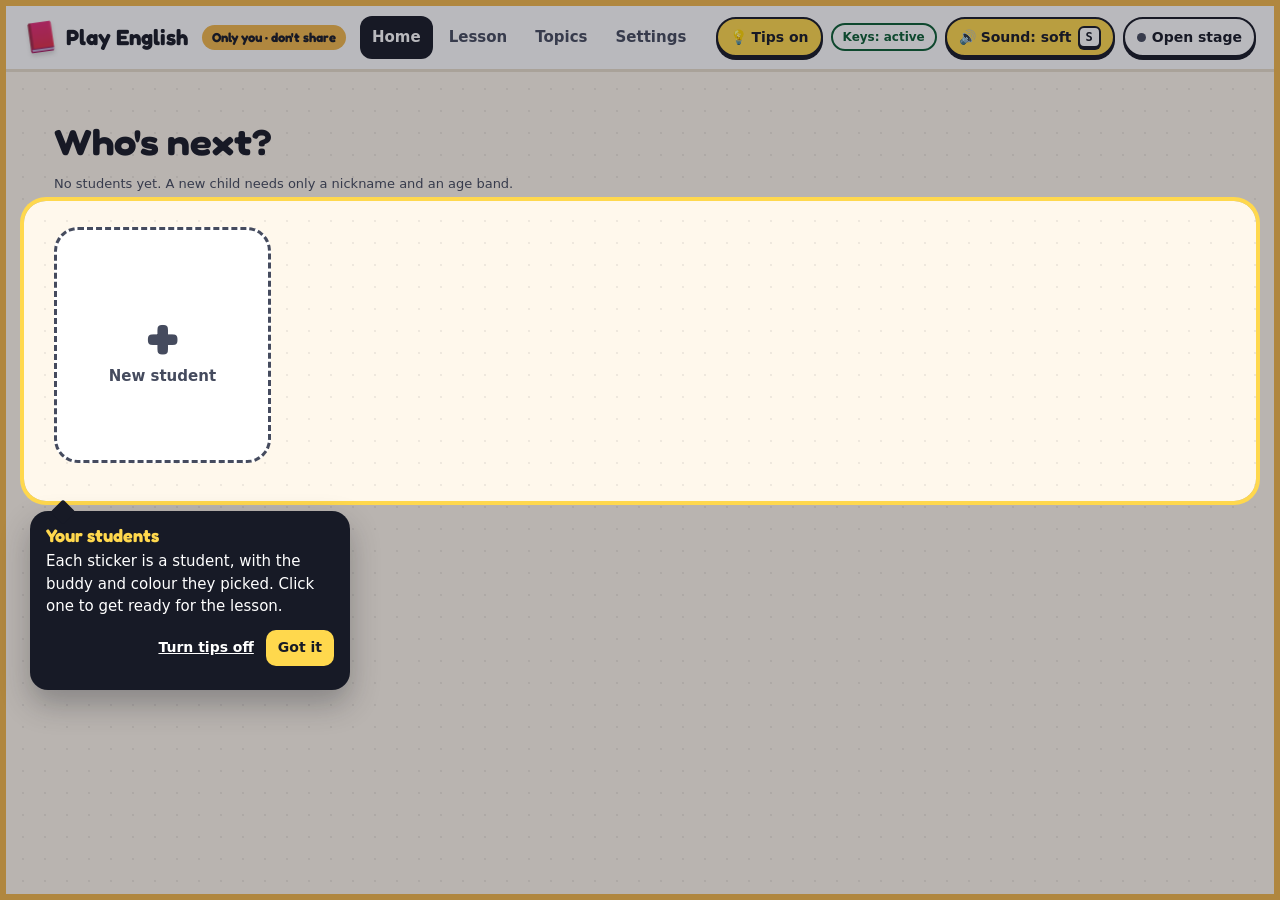
<file: index.html>
<!doctype html>
<html lang="en">
<head>
  <meta charset="utf-8">
  <meta name="viewport" content="width=device-width, initial-scale=1">
  <title>Play English</title>
  <script type="module" crossorigin src="./assets/control-B4F35W5D.js"></script>
  <link rel="modulepreload" crossorigin href="./assets/StageView-qKyrJwWY.js">
  <link rel="stylesheet" crossorigin href="./assets/StageView-5-ge5vxy.css">
  <link rel="stylesheet" crossorigin href="./assets/control-BBnKcQFF.css">
</head>
<body>
</body>
</html>
</file>
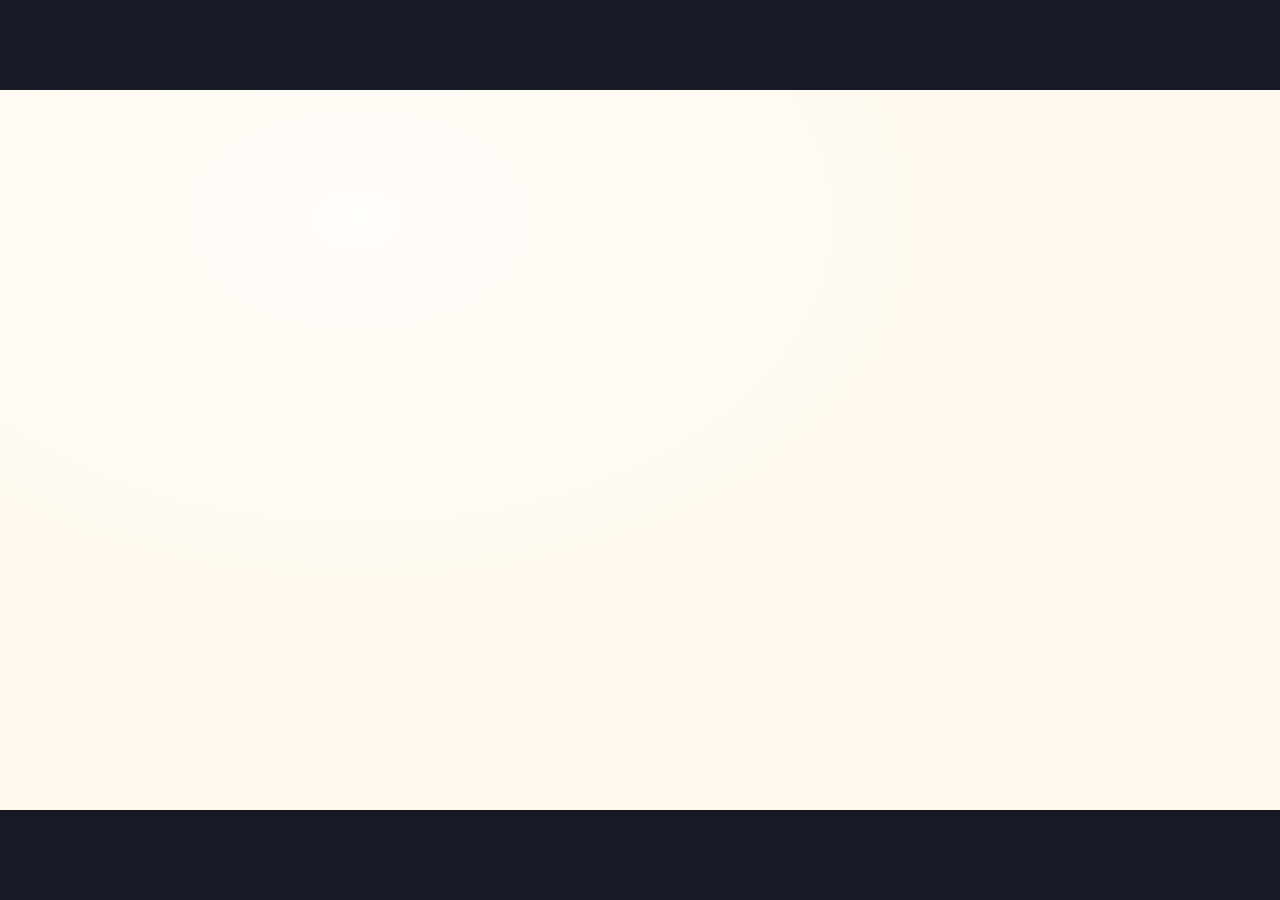
<file: stage.html>
<!doctype html>
<html lang="en">
<head>
  <meta charset="utf-8">
  <meta name="viewport" content="width=device-width, initial-scale=1">
  <title>Stage</title>
  <script type="module" crossorigin src="./assets/stage-DJZFOMvK.js"></script>
  <link rel="modulepreload" crossorigin href="./assets/StageView-qKyrJwWY.js">
  <link rel="stylesheet" crossorigin href="./assets/StageView-5-ge5vxy.css">
  <link rel="stylesheet" crossorigin href="./assets/stage-BBVKsIKU.css">
</head>
<body>
</body>
</html>
</file>
<file: assets/StageView-5-ge5vxy.css>
@font-face{font-family:Fredoka;src:url(../fonts/Fredoka.ttf)format("truetype");font-weight:300 700;font-stretch:75% 125%;font-display:block}:root{--ink:#171a26;--muted:#454b5e;--cream:#fff8ec;--white:#fff;--halo:#ffd84d;--known:#0b5e33;--animals-tint:#e2f6e7;--animals-pop:#2fbf71;--animals-deep:#0b5e33;--food-tint:#ffebdd;--food-pop:#ff7a3d;--food-deep:#93300a;--clothes-tint:#f2e7ff;--clothes-pop:#a35bff;--clothes-deep:#6324b0;--school-tint:#e3efff;--school-pop:#3d8bff;--school-deep:#1a4a9e;--sports-tint:#dcf6f2;--sports-pop:#13b5a4;--sports-deep:#0a6158;--jobs-tint:#fff3d3;--jobs-pop:#ffb020;--jobs-deep:#7a4e00;--toys-tint:#ffe5f2;--toys-pop:#ff5fb0;--toys-deep:#a3196a;--body-tint:#ffe6e4;--body-pop:#ff5a5f;--body-deep:#a01c24;--home-tint:#e8ebfa;--home-pop:#6c7bff;--home-deep:#3a3f9e;--red-pop:#ff5a5f;--red-deep:#a01c24;--orange-pop:#ff8a3d;--orange-deep:#8c3a08;--yellow-pop:#ffc83d;--yellow-deep:#6e4a00;--green-pop:#34c77b;--green-deep:#0b5e33;--blue-pop:#3d8bff;--blue-deep:#1a4a9e;--purple-pop:#a35bff;--purple-deep:#6324b0;--pink-pop:#ff5fb0;--pink-deep:#a3196a;--midnight-pop:#3b4a7a;--midnight-deep:#1e2a4a;--control-bg:#fff8ec;--control-panel:#fff;--control-line:#e8dfcc;--control-ink:#171a26;--control-muted:#454b5e;--control-teacher:#6e4a00;--control-amber:#f2b84b;--control-got:#0b5e33;--control-got-fill:#34c77b;--control-help:#8c3a08;--control-help-fill:#ffb27f;--control-go:#1a4a9e;--control-go-fill:#d7e7ff}.stage.svelte-mzi7ol{aspect-ratio:16/9;background:var(--tint,var(--cream));width:100%;color:var(--ink);letter-spacing:.03em;--opt:6.7cqh;--key:15.6cqh;--tile-w:46cqh;background-image:radial-gradient(at 28% 18%,#ffffffb3,#0000 62%);font-family:Verdana,sans-serif;position:relative;overflow:hidden;container-type:size}.stage.svelte-mzi7ol:not([data-band="7-9"]){--opt:5.6cqh;--key:13.3cqh}.stage[data-world=animals].svelte-mzi7ol{--tint:var(--animals-tint);--pop:var(--animals-pop);--deep:var(--animals-deep)}.stage[data-world=food].svelte-mzi7ol{--tint:var(--food-tint);--pop:var(--food-pop);--deep:var(--food-deep)}.stage[data-world=clothes].svelte-mzi7ol{--tint:var(--clothes-tint);--pop:var(--clothes-pop);--deep:var(--clothes-deep)}.stage[data-world=school].svelte-mzi7ol{--tint:var(--school-tint);--pop:var(--school-pop);--deep:var(--school-deep)}.stage[data-world=sports].svelte-mzi7ol{--tint:var(--sports-tint);--pop:var(--sports-pop);--deep:var(--sports-deep)}.stage[data-world=jobs].svelte-mzi7ol{--tint:var(--jobs-tint);--pop:var(--jobs-pop);--deep:var(--jobs-deep)}.stage[data-world=toys].svelte-mzi7ol{--tint:var(--toys-tint);--pop:var(--toys-pop);--deep:var(--toys-deep)}.stage[data-world=body].svelte-mzi7ol{--tint:var(--body-tint);--pop:var(--body-pop);--deep:var(--body-deep)}.stage[data-world=home].svelte-mzi7ol{--tint:var(--home-tint);--pop:var(--home-pop);--deep:var(--home-deep)}.stage[data-view=welcome].svelte-mzi7ol,.stage[data-view=pick].svelte-mzi7ol{background:var(--cream)}.pill.svelte-mzi7ol{font-variation-settings:"wdth" 108;background:var(--deep);color:var(--white);box-shadow:0 0 0 .6cqh var(--white), 0 1cqh 0 .6cqh #171a262e;border-radius:99px;padding:1.1cqh 2.4cqh 1.3cqh;font:600 4.6cqh/1 Fredoka,sans-serif;position:absolute;top:15cqh;left:6cqw}.welcome.svelte-mzi7ol{align-content:center;justify-items:center;display:grid;position:absolute;inset:14cqh 4cqw 6cqh}.hello.svelte-mzi7ol{font-variation-settings:"wdth" 108;margin:0;font:600 8cqh/1 Fredoka,sans-serif}.name.svelte-mzi7ol{white-space:nowrap;font:700 32cqh/1.15 Fredoka,sans-serif;font-size:min(32cqh, 140cqw / var(--len));font-variation-settings:"wdth" 112;letter-spacing:0;margin:0}.letter.svelte-mzi7ol{color:var(--white);-webkit-text-stroke:.09em var(--deep);paint-order:stroke fill;transform:rotate(var(--r));filter:drop-shadow(0 0 .6cqh var(--white)) drop-shadow(0 0 .3cqh var(--white)) drop-shadow(0 1cqh .9cqh #171a2638);display:inline-block}.sticker.buddy.svelte-mzi7ol{height:18cqh}.grid.svelte-mzi7ol{grid-template-columns:repeat(var(--cols), var(--tile-w));justify-content:center;gap:6cqh 4cqh;display:grid;position:absolute;top:28cqh;left:0;right:0}.grid.four.svelte-mzi7ol{--tile-w:38cqh}.tile.svelte-mzi7ol{background:var(--white);border:.6cqh solid var(--deep);height:27cqh;box-shadow:0 1.3cqh 0 var(--deep), 0 3.2cqh 2.6cqh #171a2624;transform:rotate(var(--r));border-radius:3.4cqh;align-content:center;place-items:center;gap:1cqh;display:grid;position:relative}.tile.svelte-mzi7ol .sticker:where(.svelte-mzi7ol){translate:0 -.8cqh}.tile.is-current.svelte-mzi7ol{outline:.85cqh solid var(--ink);outline-offset:.6cqh;box-shadow:0 1.3cqh 0 var(--deep), 0 0 0 2.6cqh var(--halo), 0 5cqh 4cqh #171a2633;transform:translateY(-1.4cqh) rotate(var(--r));z-index:1}.badge.svelte-mzi7ol{background:var(--deep);width:9cqh;height:9cqh;color:var(--white);box-shadow:0 0 0 .6cqh var(--white), 0 .8cqh 1cqh #171a2640;letter-spacing:0;border-radius:50%;place-items:center;font:700 5.6cqh/1 Fredoka,sans-serif;display:grid;position:absolute;top:-2.4cqh;left:-2.4cqh;transform:rotate(-6deg)}.sticker.svelte-mzi7ol{filter:drop-shadow(.45cqh 0 #fff)drop-shadow(-.45cqh 0 #fff)drop-shadow(0 .45cqh #fff)drop-shadow(0 -.45cqh #fff)drop-shadow(0 1.6cqh 1.2cqh #171a2642);width:auto;height:15cqh;display:block}.swatch.svelte-mzi7ol{background:var(--c);width:15cqh;height:15cqh;box-shadow:0 0 0 .9cqh var(--white), 0 1cqh .9cqh .9cqh #171a2638;border-radius:50%;display:block}.opt.svelte-mzi7ol{font-weight:700;font-size:var(--opt);line-height:1.1}.focus.svelte-mzi7ol{display:grid;position:absolute;top:22cqh;left:50%;translate:-50%}.focus.svelte-mzi7ol>:where(.svelte-mzi7ol){grid-area:1/1}.fan.svelte-mzi7ol{background:var(--pop);border-radius:4cqh;rotate:-6deg}.fan.svelte-mzi7ol+.fan:where(.svelte-mzi7ol){background:var(--halo);rotate:4deg}.card.svelte-mzi7ol{background:var(--white);border:.6cqh solid var(--deep);min-width:70cqh;box-shadow:0 1.3cqh 0 var(--deep), 0 4cqh 4cqh #171a2629;border-radius:4cqh;justify-items:center;gap:2cqh;padding:4cqh 8cqh 5cqh;display:grid;position:relative}.card.svelte-mzi7ol .sticker:where(.svelte-mzi7ol){height:38cqh}.card.svelte-mzi7ol .badge:where(.svelte-mzi7ol){top:-3cqh;left:-3cqh}.key.svelte-mzi7ol{font-weight:700;font-size:var(--key);line-height:1}.map.svelte-mzi7ol{justify-items:center;gap:3.4cqh;display:grid;position:absolute;top:27cqh;left:0;right:0}.road.svelte-mzi7ol{gap:9cqh;display:flex;position:relative}.road.svelte-mzi7ol:before{content:"";background:repeating-linear-gradient(90deg, var(--white) 0 3cqh, transparent 3cqh 5cqh), var(--deep);opacity:.35;border-radius:99px;height:2.4cqh;position:absolute;top:50%;left:10cqh;right:10cqh;translate:0 -50%}.road.svelte-mzi7ol:not(.last):after{content:"";background:var(--deep);opacity:.35;border-radius:99px;width:2.4cqh;height:calc(100% + 3.4cqh);position:absolute;top:50%;right:9cqh}.road.back.svelte-mzi7ol:not(.last):after{left:9cqh;right:auto}.stop.svelte-mzi7ol{background:var(--white);border:.6cqh solid var(--deep);width:18cqh;height:18cqh;box-shadow:0 1cqh 0 var(--deep);border-radius:50%;place-items:center;display:grid;position:relative}.stop.svelte-mzi7ol .sticker:where(.svelte-mzi7ol){height:11cqh}.stop.svelte-mzi7ol:not(.done):not(.here):not(.star) .sticker:where(.svelte-mzi7ol){opacity:.35;filter:grayscale()}.stop.here.svelte-mzi7ol{outline:.8cqh solid var(--ink);outline-offset:.5cqh;box-shadow:0 1cqh 0 var(--deep), 0 0 0 2.4cqh var(--halo);z-index:1}.stop.svelte-mzi7ol .mark:where(.svelte-mzi7ol){width:6.4cqh;height:6.4cqh;font-size:3.8cqh;top:-1.4cqh;right:-1.4cqh}.buddy-here.svelte-mzi7ol{position:absolute;top:-7cqh;left:-4cqh;rotate:-10deg;height:10cqh!important}.star.svelte-mzi7ol{box-shadow:none;background:0 0;border:none}.star.svelte-mzi7ol .sticker:where(.svelte-mzi7ol){opacity:.35;filter:grayscale();height:13cqh}.star.lit.svelte-mzi7ol .sticker:where(.svelte-mzi7ol){opacity:1;filter:none}.bubble.svelte-mzi7ol{text-align:center;background:var(--white);border:.6cqh solid var(--deep);height:30cqh;box-shadow:0 1.3cqh 0 var(--deep);border-radius:5cqh 5cqh 5cqh 1.4cqh;place-items:center;padding:2cqh 5cqh;font-weight:700;line-height:1.25;display:grid;position:absolute;top:26cqh;left:8cqw;right:8cqw;overflow:hidden}.row-stickers.svelte-mzi7ol{justify-content:center;gap:3cqh;display:flex;position:absolute;top:66cqh;left:0;right:0}.row-stickers.svelte-mzi7ol .tile:where(.svelte-mzi7ol){min-width:22cqh;height:24cqh;padding:0 2cqh}.row-stickers.svelte-mzi7ol .sticker:where(.svelte-mzi7ol){height:12cqh}.row-stickers.svelte-mzi7ol .opt:where(.svelte-mzi7ol){font-size:4.4cqh}.album.svelte-mzi7ol{grid-template-columns:repeat(var(--cols), 36cqh);justify-content:center;gap:4cqh 3.4cqh;display:grid;position:absolute;top:28cqh;left:0;right:0}.album.svelte-mzi7ol .tile:where(.svelte-mzi7ol){gap:.4cqh;height:17cqh}.album.svelte-mzi7ol .sticker:where(.svelte-mzi7ol){height:9cqh}.album.svelte-mzi7ol .opt:where(.svelte-mzi7ol){font-size:4.4cqh}.mark.svelte-mzi7ol{letter-spacing:.04em;box-shadow:0 0 0 .5cqh var(--white), 0 .8cqh 1cqh #171a2640;place-items:center;font:700 4.4cqh/1 Fredoka,sans-serif;display:grid;position:absolute;top:-2.6cqh;right:-2cqh}.mark.new.svelte-mzi7ol{background:var(--halo);color:var(--ink);border-radius:99px;padding:1cqh 1.8cqh 1.2cqh;rotate:8deg}.mark.known.svelte-mzi7ol{background:var(--known);width:7.4cqh;height:7.4cqh;color:var(--white);border-radius:50%}.pop.svelte-mzi7ol{background:var(--tint,var(--cream));z-index:10;place-items:center;display:grid;position:absolute;inset:0}.pop.svelte-mzi7ol span:where(.svelte-mzi7ol){font-variation-settings:"wdth" 110;letter-spacing:0;color:var(--white);background:var(--deep);box-shadow:0 0 0 1cqh var(--white), 0 1.6cqh 0 .9cqh var(--deep);border-radius:99px;padding:3cqh 6cqh 3.6cqh;font:700 13cqh/1 Fredoka,sans-serif;rotate:-3deg}.board.svelte-mzi7ol{text-align:center;overflow-wrap:anywhere;place-items:center;font-weight:700;line-height:1.4;display:grid;position:absolute;inset:16cqh 8cqw 8cqh;overflow:hidden}.riddle.svelte-mzi7ol{grid-template-columns:52cqh 1fr;align-items:center;gap:7cqh;display:grid;position:absolute;inset:28cqh 6cqw 6cqh}.side.svelte-mzi7ol{gap:4cqh;display:grid}.side.svelte-mzi7ol .tile:where(.svelte-mzi7ol){height:60cqh}.mystery.svelte-mzi7ol{color:var(--deep);background:var(--halo);font:700 36cqh/1 Fredoka,sans-serif}.answer.svelte-mzi7ol .sticker:where(.svelte-mzi7ol){height:32cqh}.side.svelte-mzi7ol .choice:where(.svelte-mzi7ol){justify-self:center;width:40cqh;height:17cqh}.choice.svelte-mzi7ol .sticker:where(.svelte-mzi7ol){height:14cqh}.clues.svelte-mzi7ol{gap:4cqh;display:grid}.clue.svelte-mzi7ol{background:var(--white);border:.6cqh solid var(--deep);box-shadow:0 1cqh 0 var(--deep);font-weight:700;font-size:var(--opt);border-radius:4cqh 4cqh 4cqh 1cqh;margin:0;padding:2.6cqh 4cqh 3cqh;line-height:1.25}.tile.gone.svelte-mzi7ol{box-shadow:none;background:0 0;border-style:dashed}.tile.gone.svelte-mzi7ol .sticker:where(.svelte-mzi7ol){opacity:0}.tile.gone.svelte-mzi7ol:after{content:"?";color:var(--deep);font:700 18cqh/1 Fredoka,sans-serif;position:absolute}.whodunit.svelte-mzi7ol{justify-content:center;align-items:center;gap:8cqh;display:flex;position:absolute;inset:27cqh 0 6cqh}.frame.svelte-mzi7ol{background:var(--white);border:.6cqh solid var(--deep);width:60cqh;height:60cqh;box-shadow:0 1.3cqh 0 var(--deep), 0 3.2cqh 2.6cqh #171a2624;border-radius:3.4cqh;place-items:center;display:grid;position:relative;transform:rotate(-1.5deg)}.frame.svelte-mzi7ol>.sticker:where(.svelte-mzi7ol){height:41cqh}.cover.svelte-mzi7ol{border-radius:2.8cqh;grid-template:repeat(3,1fr)/repeat(3,1fr);display:grid;position:absolute;inset:0;overflow:hidden}.cover-tile.svelte-mzi7ol{background:var(--deep);color:var(--white);letter-spacing:0;place-items:center;font:700 9cqh/1 Fredoka,sans-serif;display:grid;box-shadow:inset 0 0 0 .5cqh #ffffffd9}.cover-tile.svelte-mzi7ol:nth-child(2n){background:var(--pop)}.cover-tile.open.svelte-mzi7ol{opacity:0}.whodunit.svelte-mzi7ol .tile:where(.svelte-mzi7ol){width:52cqh;height:30cqh}.whodunit.svelte-mzi7ol .slot:where(.svelte-mzi7ol):after{font-size:20cqh}.sticker[src$=\.jpg].svelte-mzi7ol{aspect-ratio:1;object-fit:cover;border:.5cqh solid var(--white);filter:drop-shadow(0 1cqh 1cqh #171a263d);border-radius:2cqh}.tile.svelte-mzi7ol .sticker[src$=\.jpg]:where(.svelte-mzi7ol){height:18cqh}.card.svelte-mzi7ol .sticker[src$=\.jpg]:where(.svelte-mzi7ol){height:34cqh}.card.svelte-mzi7ol .key:where(.svelte-mzi7ol){white-space:nowrap}.frame.svelte-mzi7ol>.sticker[src$=\.jpg]:where(.svelte-mzi7ol){filter:none;border:none;border-radius:2.8cqh;width:100%;height:100%;position:absolute;inset:0;translate:none}.frame.zoom.svelte-mzi7ol{overflow:hidden}.frame.zoom.svelte-mzi7ol img:where(.svelte-mzi7ol){object-fit:cover;width:100%;height:100%}.screen.svelte-mzi7ol{aspect-ratio:16/9;border:.6cqh solid var(--deep);background:var(--ink);height:69cqh;box-shadow:0 1.3cqh 0 var(--deep);border-radius:2.4cqh;position:absolute;top:27cqh;left:50%;overflow:hidden;translate:-50%}.screen.svelte-mzi7ol iframe:where(.svelte-mzi7ol),.screen.svelte-mzi7ol img:where(.svelte-mzi7ol){object-fit:cover;border:0;width:100%;height:100%;display:block}.screen.wordwall.svelte-mzi7ol{aspect-ratio:3/2;background:var(--white)}.screen.wordwall.svelte-mzi7ol img:where(.svelte-mzi7ol){object-fit:contain}.screen.svelte-mzi7ol .state:where(.svelte-mzi7ol){background:var(--ink);color:var(--white);border-radius:99px;padding:1cqh 2cqh;font:700 4.4cqh/1 Fredoka,sans-serif;position:absolute;bottom:2cqh;left:2cqh}.tile.back.svelte-mzi7ol{background:var(--deep)}.tile.back.svelte-mzi7ol:before{content:"";border:.5cqh dashed #ffffffb3;border-radius:2cqh;position:absolute;inset:1.6cqh}.q.svelte-mzi7ol{color:var(--white);font:700 16cqh/1 Fredoka,sans-serif}.grid.svelte-mzi7ol .mark.known:where(.svelte-mzi7ol){top:-2.6cqh;right:-2cqh}.wheel-box.svelte-mzi7ol{flex:none;width:62cqh;height:62cqh;position:relative}.disc.svelte-mzi7ol{border:1cqh solid var(--deep);box-shadow:0 1.3cqh 0 var(--deep), 0 3.2cqh 2.6cqh #171a262e;border-radius:50%;position:absolute;inset:0}.spoke.svelte-mzi7ol{justify-items:center;padding-top:4.6cqh;display:grid;position:absolute;inset:0}.spoke.svelte-mzi7ol .sticker:where(.svelte-mzi7ol){height:12cqh}.hub.svelte-mzi7ol{background:var(--deep);width:9cqh;height:9cqh;box-shadow:0 0 0 .9cqh var(--white);border-radius:50%;position:absolute;top:50%;left:50%;translate:-50% -50%}.pointer.svelte-mzi7ol{background:var(--ink);clip-path:polygon(0 0,100% 0,50% 100%);width:9cqh;height:9cqh;filter:drop-shadow(0 0 .5cqh var(--white)) drop-shadow(0 0 .5cqh var(--white));position:absolute;top:-3.4cqh;left:50%;translate:-50%}.whodunit.svelte-mzi7ol .result:where(.svelte-mzi7ol),.whodunit.svelte-mzi7ol .mystery:where(.svelte-mzi7ol){width:52cqh;height:52cqh}.result.svelte-mzi7ol .sticker:where(.svelte-mzi7ol){height:28cqh}.q-mark.svelte-mzi7ol{color:var(--deep)}.build.svelte-mzi7ol{align-content:center;justify-items:center;gap:7cqh;display:grid;position:absolute;inset:27cqh 5cqw 6cqh}.said.svelte-mzi7ol{align-items:center;gap:4cqh;display:flex}.said.svelte-mzi7ol .pic:where(.svelte-mzi7ol){height:20cqh;padding:0 2cqh}.said.svelte-mzi7ol .sticker:where(.svelte-mzi7ol){height:14cqh}.strip.svelte-mzi7ol{background:var(--white);border:.6cqh solid var(--deep);max-width:120cqh;box-shadow:0 1.3cqh 0 var(--deep);border-radius:3.4cqh;flex-wrap:wrap;gap:1.6cqh;padding:2.4cqh 3cqh;display:flex}.strip.whole.svelte-mzi7ol{outline:.85cqh solid var(--ink);outline-offset:.6cqh;box-shadow:0 1.3cqh 0 var(--deep), 0 0 0 2.6cqh var(--halo)}.word.svelte-mzi7ol{font-size:6.1cqh;font-weight:700;line-height:1.4}.word.empty.svelte-mzi7ol{border-bottom:.6cqh dashed var(--muted);width:12cqh}.tray.svelte-mzi7ol{flex-wrap:wrap;justify-content:center;gap:5cqh 4cqh;max-width:150cqh;display:flex}.tray.svelte-mzi7ol .tile:where(.svelte-mzi7ol){min-width:18cqh;height:15cqh;padding:0 3cqh 0 6cqh}.tray.svelte-mzi7ol .tile.ghost:where(.svelte-mzi7ol){border-style:dashed;border-color:var(--muted);box-shadow:none;background:0 0}.cheer.svelte-mzi7ol{z-index:15;background:var(--white);border:.6cqh solid var(--deep);box-shadow:0 1.3cqh 0 var(--deep), 0 0 0 2.6cqh var(--halo);border-radius:4cqh;justify-items:center;gap:1.5cqh;padding:3cqh 7cqh 4cqh;display:grid;position:absolute;top:30cqh;left:50%;translate:-50%;rotate:-3deg}.cheer.svelte-mzi7ol b:where(.svelte-mzi7ol){font-variation-settings:"wdth" 110;letter-spacing:0;color:var(--deep);font:700 13cqh/1 Fredoka,sans-serif}.stage.svelte-mzi7ol:not([data-band="7-9"]) .cheer:where(.svelte-mzi7ol) b:where(.svelte-mzi7ol){font-size:10cqh}.cheer.svelte-mzi7ol .sticker:where(.svelte-mzi7ol){height:22cqh}.cheer.tag.svelte-mzi7ol{box-shadow:0 1cqh 0 var(--deep);grid-auto-flow:column;align-items:baseline;gap:3cqh;padding:2cqh 5cqh;top:auto;bottom:6cqh;rotate:0deg}.cheer.tag.svelte-mzi7ol b:where(.svelte-mzi7ol){font-size:7cqh}.celebrate.svelte-mzi7ol{z-index:15;background:var(--tint,var(--cream));grid-template-rows:auto 1fr;justify-items:center;gap:5cqh;padding:26cqh 6cqw 6cqh;display:grid;position:absolute;inset:0}.banner.svelte-mzi7ol{text-align:center;background:var(--deep);color:var(--white);box-shadow:0 0 0 1cqh var(--white), 0 1.6cqh 0 .9cqh var(--deep);border-radius:99px;padding:2.4cqh 7cqh 3cqh;rotate:-2deg}.banner.svelte-mzi7ol h2:where(.svelte-mzi7ol){font-variation-settings:"wdth" 110;letter-spacing:0;margin:0;font:700 11cqh/1.05 Fredoka,sans-serif}.stage.svelte-mzi7ol:not([data-band="7-9"]) .banner:where(.svelte-mzi7ol) h2:where(.svelte-mzi7ol){font-size:8cqh}.banner.svelte-mzi7ol p:where(.svelte-mzi7ol){margin:1cqh 0 0;font:600 5cqh/1 Fredoka,sans-serif}.stickers.svelte-mzi7ol{flex-wrap:wrap;place-content:start center;gap:5cqh 3cqh;display:flex}.stickers.svelte-mzi7ol .tile:where(.svelte-mzi7ol){min-width:18cqh;height:21cqh;padding:0 2.4cqh}.stickers.svelte-mzi7ol .sticker:where(.svelte-mzi7ol){height:11cqh}.confetti.svelte-mzi7ol{pointer-events:none;z-index:14;position:absolute;inset:0}.confetti.svelte-mzi7ol i:where(.svelte-mzi7ol){background:var(--c);width:3cqh;height:6cqh;rotate:var(--r);border-radius:.8cqh;position:absolute}.zones.svelte-mzi7ol{pointer-events:none;z-index:20;position:absolute;inset:0}.zones.svelte-mzi7ol div:where(.svelte-mzi7ol){color:#fff;text-shadow:0 1px 2px #000;background:repeating-linear-gradient(45deg,#171a268c 0 1.4cqh,#171a2652 1.4cqh 2.8cqh);place-items:center;font:600 3.2cqh/1.2 system-ui,sans-serif;display:grid;position:absolute}.zones.svelte-mzi7ol .strip:where(.svelte-mzi7ol){height:12cqh;top:0;left:0;right:0}.zones.svelte-mzi7ol .corner:where(.svelte-mzi7ol){width:25cqw;height:25cqh;top:0;right:0}
</file>
<file: assets/control-BBnKcQFF.css>
:root{--edge:2.5px solid var(--control-ink);--spring:cubic-bezier(.34, 1.56, .64, 1)}body{box-sizing:border-box;border:6px solid var(--control-amber);background:var(--control-bg) radial-gradient(circle at 1px 1px, #171a2612 1.5px, transparent 0) 0 0 / 22px 22px;min-height:100vh;color:var(--control-ink);margin:0;font:500 15px/1.5 system-ui,-apple-system,sans-serif}h1,h2,.fred{font-variation-settings:"wdth" 108;letter-spacing:0;font-family:Fredoka,system-ui,sans-serif}.panel{background:var(--control-panel);border:3px solid var(--control-ink);box-shadow:0 6px 0 var(--control-ink);border-radius:20px;padding:18px;position:relative}.teacher{border-color:var(--control-ink)}.only-you{background:var(--control-amber);color:var(--control-ink);border:2px solid var(--control-ink);border-radius:99px;padding:5px 10px;font:700 13px/1 Fredoka,system-ui;position:absolute;top:-12px;right:14px}h2{margin:0 0 12px;font-size:22px;font-weight:700}h3{text-transform:uppercase;letter-spacing:.05em;color:var(--control-muted);margin:14px 0 4px;font:700 13px/1.3 system-ui}small,.meta{color:var(--control-muted);font-size:13px;font-weight:500}.row{flex-wrap:wrap;align-items:center;gap:8px;margin:12px 0;display:flex}.seg{flex-wrap:wrap;gap:6px;display:flex}.warn{border:var(--edge);background:var(--control-help-fill);color:var(--control-ink);border-radius:14px;margin:16px 20px 0;padding:12px 16px;font-weight:600}.error{color:var(--control-help);margin:6px 0 0;font-weight:600}button{color:var(--control-ink);background:var(--control-panel);border:var(--edge);box-shadow:0 3px 0 var(--control-ink);cursor:pointer;min-height:44px;transition:transform .15s var(--spring), box-shadow .15s;border-radius:14px;padding:10px 14px;font:700 14px/1.2 system-ui,sans-serif}button:hover:not(:disabled){transform:translateY(-1px)}button:active:not(:disabled){box-shadow:0 0 0 var(--control-ink);transform:translateY(3px)}button:disabled{cursor:default;color:var(--control-muted);box-shadow:none;opacity:.6;border-style:dashed}button[aria-pressed=true]{background:var(--halo)}button.primary{background:var(--control-got-fill);border-color:var(--control-got);box-shadow:0 4px 0 var(--control-got)}button.danger{border-color:var(--control-help);color:var(--control-help);box-shadow:0 3px 0 var(--control-help);background:#ffe1e1}a{color:var(--control-go);font-weight:600}label{color:var(--control-muted);gap:6px;display:grid}input:not([type=checkbox]),textarea,select{font:inherit;color:var(--control-ink);background:var(--control-panel);border:var(--edge);box-sizing:border-box;border-radius:12px;min-height:44px;padding:8px 12px;font-size:16px}input[type=checkbox]{width:20px;height:20px;accent-color:var(--control-got)}:focus-visible{outline:3px solid var(--control-go);outline-offset:3px}kbd{background:var(--control-panel);color:inherit;border:2px solid;border-radius:6px;padding:3px 6px;font:700 12px/1 ui-monospace,monospace;box-shadow:0 2px}.swatch{border:2px solid var(--control-ink);border-radius:50%;width:16px;height:16px}.sr{clip-path:inset(50%);white-space:nowrap;width:1px;height:1px;position:absolute;overflow:hidden}@media (prefers-reduced-motion:reduce){*,:before,:after{transition-duration:1ms!important;animation-duration:1ms!important}}h2.svelte-1uil0c3{margin:0 0 4px;font:600 22px/1.2 Fredoka,system-ui}h3.svelte-1uil0c3{margin:0 0 8px;font-size:16px}.meta.svelte-1uil0c3{color:var(--control-muted);font-size:13px;font-weight:400}.list.svelte-1uil0c3{gap:12px;max-width:820px;margin-top:16px;display:grid}article.svelte-1uil0c3{background:var(--control-panel);border-radius:8px;padding:16px}p.svelte-1uil0c3{margin:0 0 6px}.flag.svelte-1uil0c3{color:var(--control-help)}summary.svelte-1uil0c3{cursor:pointer;color:var(--control-muted)}summary.svelte-1uil0c3:focus-visible{outline:3px solid var(--control-go);outline-offset:2px}pre.svelte-1uil0c3{white-space:pre-wrap;background:var(--control-bg);border-radius:8px;max-height:320px;padding:12px;font-size:13px;overflow:auto}h3.svelte-opwhyg{margin:10px 0 4px;font-size:1em}.note.svelte-opwhyg{color:var(--muted);margin:0 0 4px;font-size:.9em}ul.svelte-opwhyg{margin:0;padding-left:20px}li.svelte-opwhyg{margin:3px 0}li.svelte-opwhyg small:where(.svelte-opwhyg){color:var(--muted)}.topic.other.svelte-1dmgkia{opacity:.55}.head.svelte-1dmgkia{padding:22px 24px 0}.head.svelte-1dmgkia h1:where(.svelte-1dmgkia){margin:4px 0 2px;font-size:36px;line-height:1.1}.back.svelte-1dmgkia{text-decoration:none}.remind.svelte-1dmgkia{border:3px solid var(--control-ink);background:var(--halo);border-radius:16px;flex-wrap:wrap;align-items:center;gap:8px 16px;margin:16px 24px 0;padding:12px 16px;display:flex}.remind.svelte-1dmgkia p:where(.svelte-1dmgkia){margin:0}.go.svelte-1dmgkia{border:var(--edge);min-height:44px;box-shadow:0 3px 0 var(--control-ink);background:var(--control-panel);color:var(--control-ink);border-radius:14px;align-items:center;padding:0 14px;font-weight:700;text-decoration:none;display:inline-flex}.kids.svelte-1dmgkia{perspective:900px;grid-template-columns:repeat(auto-fill,minmax(200px,1fr));gap:22px;margin:0;padding:20px 24px 32px;list-style:none;display:grid}.kid.svelte-1dmgkia{background:var(--control-panel);border:3px solid var(--d);box-shadow:0 8px 0 var(--d);transform-style:preserve-3d;transition:transform .35s var(--spring), box-shadow .2s;animation:svelte-1dmgkia-drop .6s var(--spring) backwards;border-radius:24px;position:relative}.kid.svelte-1dmgkia:nth-child(2){animation-delay:60ms}.kid.svelte-1dmgkia:nth-child(3){animation-delay:.12s}.kid.svelte-1dmgkia:nth-child(n+4){animation-delay:.18s}@keyframes svelte-1dmgkia-drop{0%{opacity:0;transform:translateY(24px)rotate(-3deg)scale(.9)}}.kid.svelte-1dmgkia:hover{box-shadow:0 12px 0 var(--d), 0 18px 30px #171a262e}.name.svelte-1dmgkia{color:var(--control-ink);text-align:center;justify-items:center;gap:4px;padding:18px 14px 44px;text-decoration:none;display:grid}.face.svelte-1dmgkia{background:var(--c);width:100px;height:100px;box-shadow:inset 0 -8px 0 #0000001f, 0 0 0 5px var(--white), 0 0 0 8px var(--d);border-radius:50%;place-items:center;margin-bottom:8px;display:grid;transform:translateZ(40px)}.face.svelte-1dmgkia img:where(.svelte-1dmgkia){filter:drop-shadow(0 6px 4px #0003);height:72px;transition:transform .4s var(--spring)}.kid.svelte-1dmgkia:hover .face:where(.svelte-1dmgkia) img:where(.svelte-1dmgkia){transform:scale(1.12)rotate(-6deg)}.face.svelte-1dmgkia b:where(.svelte-1dmgkia){color:var(--white);-webkit-text-stroke:.08em var(--d);paint-order:stroke fill;font:700 48px/1 Fredoka,system-ui}.nick.svelte-1dmgkia{font-variation-settings:"wdth" 108;font:700 26px/1.1 Fredoka,system-ui;transform:translateZ(28px)}.profile.svelte-1dmgkia{padding:6px 10px;font-size:13px;position:absolute;bottom:10px;left:50%;translate:-50%}.kid.add.svelte-1dmgkia{border-style:dashed;border-color:var(--control-muted);box-shadow:none}.kid.add.svelte-1dmgkia a:where(.svelte-1dmgkia){min-height:230px;color:var(--control-muted);align-content:center;place-items:center;font-weight:700;text-decoration:none;display:grid}.kid.add.svelte-1dmgkia b:where(.svelte-1dmgkia){font:700 64px/1 Fredoka,system-ui}.prep.svelte-1dmgkia{grid-template-columns:repeat(auto-fit,minmax(340px,1fr));align-items:start;gap:22px;max-width:1200px;padding:18px 24px 32px;display:grid}.path.svelte-1dmgkia{border:2px solid var(--control-line);border-radius:16px;gap:6px;margin:0 0 18px;padding:12px 14px;display:grid}.path.svelte-1dmgkia p:where(.svelte-1dmgkia){margin:0}.path.svelte-1dmgkia label:where(.svelte-1dmgkia){align-items:center;gap:10px;font-weight:700;display:flex}.due.svelte-1dmgkia{flex-wrap:wrap;gap:8px;margin:0 0 18px;padding:0;list-style:none;display:flex}.due.svelte-1dmgkia li:where(.svelte-1dmgkia){border:2px solid var(--control-line);border-radius:99px;align-items:center;gap:6px;padding:4px 12px 4px 6px;font-weight:700;display:inline-flex}.due.svelte-1dmgkia img:where(.svelte-1dmgkia){height:30px}.suggest.svelte-1dmgkia{margin-top:0;font-size:16px}.topics.svelte-1dmgkia{grid-template-columns:repeat(auto-fill,minmax(118px,1fr));gap:14px;margin-bottom:12px;display:grid}.topic.svelte-1dmgkia{border-width:3px;border-color:var(--d);background:var(--t);box-shadow:0 5px 0 var(--d);border-radius:18px;justify-items:center;gap:6px;padding:12px 8px 10px;font:700 15px/1.2 Fredoka,system-ui;display:grid;position:relative}.topic.svelte-1dmgkia img:where(.svelte-1dmgkia){filter:drop-shadow(0 4px 3px #0000002e);height:52px;transition:transform .35s var(--spring)}.topic.svelte-1dmgkia:hover img:where(.svelte-1dmgkia){transform:translateY(-6px)rotate(-8deg)scale(1.08)}.topic[aria-pressed=true].svelte-1dmgkia{background:var(--t);box-shadow:0 5px 0 var(--d), 0 0 0 5px var(--halo);transform:translateY(-4px)rotate(-1.5deg)}.tag.svelte-1dmgkia{border:2px solid var(--control-ink);background:var(--halo);border-radius:99px;padding:5px 8px;font:700 11px/1 Fredoka,system-ui;position:absolute;top:-10px;right:-8px;rotate:6deg}.checklist.svelte-1dmgkia summary:where(.svelte-1dmgkia){cursor:pointer;align-items:center;gap:12px;font:700 20px/1.2 Fredoka,system-ui;display:flex}.ring.svelte-1dmgkia{background:conic-gradient(var(--control-got-fill) calc(var(--p) * 1%), var(--control-line) 0);border-radius:50%;flex:none;place-items:center;width:48px;height:48px;display:grid}.ring.svelte-1dmgkia span:where(.svelte-1dmgkia){background:var(--control-panel);border-radius:50%;place-items:center;width:36px;height:36px;font:700 12px/1 Fredoka,system-ui;display:grid}.checks.svelte-1dmgkia{gap:2px;margin:12px 0 0;padding:0;list-style:none;display:grid}.checks.svelte-1dmgkia label:where(.svelte-1dmgkia){min-height:32px;color:var(--control-ink);cursor:pointer;align-items:center;gap:10px;display:flex}.start.svelte-1dmgkia{border:3px solid var(--control-got);background:var(--control-got-fill);width:100%;min-height:64px;box-shadow:0 7px 0 var(--control-got);border-radius:18px;margin-top:18px;padding:18px;font:700 22px/1.1 Fredoka,system-ui}.start.svelte-1dmgkia:active:not(:disabled){box-shadow:0 2px 0 var(--control-got);transform:translateY(5px)}.idle.svelte-16y9t2y{text-align:center;max-width:520px;margin:48px auto}.idle.svelte-16y9t2y img:where(.svelte-16y9t2y){filter:drop-shadow(0 8px 6px #0000002e);height:96px}.track.svelte-16y9t2y{flex-wrap:wrap;align-items:center;gap:10px 12px;padding:16px 20px 0;display:flex}.track.svelte-16y9t2y ol:where(.svelte-16y9t2y){flex:520px;gap:6px;margin:0;padding:0;list-style:none;display:flex}.track.svelte-16y9t2y li:where(.svelte-16y9t2y){flex-basis:64px;min-width:46px}.step.svelte-16y9t2y{text-align:left;width:100%;min-height:52px;padding:6px 8px;display:grid;position:relative;overflow:hidden}.step.svelte-16y9t2y b:where(.svelte-16y9t2y){white-space:nowrap;text-overflow:ellipsis;font:700 14px/1.15 Fredoka,system-ui;overflow:hidden}.when.svelte-16y9t2y{font-size:11px}.step.done.svelte-16y9t2y{background:var(--animals-tint)}.step.done.svelte-16y9t2y b:where(.svelte-16y9t2y):before{content:"✓ ";color:var(--control-got)}.track.svelte-16y9t2y li:where(.svelte-16y9t2y):has([aria-current=step]:where(.svelte-16y9t2y)){min-width:130px}.step[aria-current=step].svelte-16y9t2y{background:var(--halo);transform:translateY(-3px)}.fill.svelte-16y9t2y{background:var(--control-ink);height:4px;transition:width 1s linear;position:absolute;bottom:0;left:0}.clock.svelte-16y9t2y{background:var(--control-panel);border:var(--edge);box-shadow:0 3px 0 var(--control-ink);border-radius:14px;align-items:center;gap:8px;padding:8px 12px;font:700 22px/1 Fredoka,system-ui;display:inline-flex}.pace.svelte-16y9t2y{background:var(--animals-tint);color:var(--control-got);border-radius:99px;padding:4px 8px;font:700 12px/1 system-ui}.pace.late.svelte-16y9t2y{background:var(--food-tint);color:var(--control-help)}.moves.svelte-16y9t2y{gap:6px;display:flex}.moves.svelte-16y9t2y button:where(.svelte-16y9t2y){min-height:40px;padding:8px 10px}.cols.svelte-16y9t2y{grid-template-columns:minmax(0,1.15fr) minmax(360px,1fr);align-items:start;gap:22px;padding:18px 20px 28px;display:grid}@media (width<=1050px){.cols.svelte-16y9t2y{grid-template-columns:1fr}.cols.svelte-16y9t2y>.left:where(.svelte-16y9t2y),.cols.svelte-16y9t2y>.right:where(.svelte-16y9t2y){display:contents}.practice.svelte-16y9t2y{order:-3}.now.svelte-16y9t2y{order:-2}.parent.svelte-16y9t2y,.tools.svelte-16y9t2y{order:1}.track.svelte-16y9t2y li:where(.svelte-16y9t2y):not(:has([aria-current=step])) b:where(.svelte-16y9t2y){display:none}}.left.svelte-16y9t2y,.right.svelte-16y9t2y{gap:16px;min-width:0;display:grid}.mirror-label.svelte-16y9t2y{justify-content:space-between;align-items:center;margin:0 0 -8px;font:700 16px/1 Fredoka,system-ui;display:flex}.live.svelte-16y9t2y,.closed.svelte-16y9t2y{align-items:center;gap:6px;font:700 12px/1 system-ui;display:inline-flex}.live.svelte-16y9t2y{color:var(--control-got)}.live.svelte-16y9t2y i:where(.svelte-16y9t2y){background:var(--control-got-fill);border-radius:50%;width:9px;height:9px;box-shadow:0 0 0 3px #34c77b4d}.closed.svelte-16y9t2y{color:var(--control-help)}.mirror.svelte-16y9t2y{border:3px solid var(--control-ink);box-shadow:0 6px 0 var(--control-ink);pointer-events:none;background:var(--ink);border-radius:16px;position:relative;overflow:hidden}.zone.svelte-16y9t2y{background:repeating-linear-gradient(45deg,#171a261a 0 6px,#0000 6px 12px);border-bottom:2px dashed #171a264d;border-left:2px dashed #171a264d;width:25%;height:25%;position:absolute;top:0;right:0}.cards-head.svelte-16y9t2y{justify-content:space-between;align-items:baseline;margin:0 0 -6px;display:flex}.cards-head.svelte-16y9t2y small:where(.svelte-16y9t2y),.count.svelte-16y9t2y{align-items:center;gap:4px;display:inline-flex}.cards.svelte-16y9t2y{grid-template-columns:repeat(auto-fill,minmax(112px,1fr));gap:14px;margin:0;padding:6px 0 0;list-style:none;display:grid}.cards.svelte-16y9t2y button:where(.svelte-16y9t2y){width:100%;min-height:118px;box-shadow:0 4px 0 var(--control-ink);border-width:3px;border-radius:16px;align-content:start;justify-items:center;gap:4px;padding:12px 6px 8px;display:grid;position:relative}.cards.svelte-16y9t2y img:where(.svelte-16y9t2y){filter:drop-shadow(0 4px 3px #00000026);height:46px;transition:transform .35s var(--spring)}.cards.svelte-16y9t2y button:where(.svelte-16y9t2y):hover img:where(.svelte-16y9t2y){transform:translateY(-4px)rotate(-6deg)scale(1.08)}.cards.svelte-16y9t2y .text:where(.svelte-16y9t2y){overflow-wrap:anywhere;font:700 16px/1.1 Fredoka,system-ui}.cards.svelte-16y9t2y li.current:where(.svelte-16y9t2y) button:where(.svelte-16y9t2y){box-shadow:0 4px 0 var(--control-ink), 0 0 0 4px var(--halo);background:#fff6cc;transform:translateY(-4px)rotate(-1.5deg)}.cards.svelte-16y9t2y li.up:where(.svelte-16y9t2y) button:where(.svelte-16y9t2y){background:#e6f7ec}.cards.svelte-16y9t2y li.turn:where(.svelte-16y9t2y) button:where(.svelte-16y9t2y){box-shadow:0 4px 0 var(--control-ink), 0 0 0 4px var(--control-go-fill)}.num.svelte-16y9t2y{background:var(--control-ink);width:26px;height:26px;color:var(--white);border-radius:50%;place-items:center;font:700 14px/1 Fredoka,system-ui;display:grid;position:absolute;top:-9px;left:-9px;rotate:-6deg}.hid.svelte-16y9t2y{color:var(--control-muted);text-transform:uppercase;font:700 10px/1 system-ui;position:absolute;top:5px;right:6px}.tag.svelte-16y9t2y{background:var(--halo);border-radius:99px;padding:3px 6px;font:700 11px/1 system-ui}.swatch.big.svelte-16y9t2y{width:46px;height:46px}.count.svelte-16y9t2y{min-height:12px}i.g.svelte-16y9t2y,i.h.svelte-16y9t2y{border:2px solid var(--control-ink);width:11px;height:11px;animation:svelte-16y9t2y-pop .45s var(--spring) both;border-radius:50%;display:inline-block}i.g.svelte-16y9t2y{background:var(--control-got-fill)}i.h.svelte-16y9t2y{background:var(--control-help-fill)}@keyframes svelte-16y9t2y-pop{0%{transform:scale(0)}}.now.svelte-16y9t2y{gap:12px;display:grid}.now.svelte-16y9t2y h2:where(.svelte-16y9t2y){margin:0;font-size:30px;line-height:1.1}.kicker.svelte-16y9t2y{text-transform:uppercase;letter-spacing:.05em;color:var(--control-muted);margin:0;padding-right:90px;font:700 12px/1.4 system-ui}.kicker.svelte-16y9t2y .meta:where(.svelte-16y9t2y){text-transform:none;letter-spacing:0;display:block}.help-btn.svelte-16y9t2y{border-radius:99px;min-height:40px;position:absolute;top:18px;right:14px}.say.svelte-16y9t2y{background:var(--control-go-fill);border:3px solid var(--control-go);box-shadow:0 4px 0 var(--control-go);animation:svelte-16y9t2y-say .4s var(--spring) both;border-radius:18px 18px 18px 4px;padding:10px 16px 12px;font:700 23px/1.25 Fredoka,system-ui}@keyframes svelte-16y9t2y-say{0%{opacity:.4;transform:translateY(6px)scale(.97)}}.say.svelte-16y9t2y small:where(.svelte-16y9t2y){text-transform:uppercase;letter-spacing:.06em;color:var(--control-go);margin-bottom:4px;font:700 12px/1 system-ui;display:block}.extra.svelte-16y9t2y{color:var(--control-muted);margin:-4px 0 0}.mode.svelte-16y9t2y{color:var(--control-ink);margin:0;font-weight:600}.turn.svelte-16y9t2y{background:var(--control-bg);border:2px dashed var(--control-line);border-radius:14px;margin:0;padding:10px 14px}.turn.svelte-16y9t2y p:where(.svelte-16y9t2y){margin:4px 0}.clues.svelte-16y9t2y{color:var(--control-muted);margin:6px 0 10px;padding-left:20px}.clues.svelte-16y9t2y .said:where(.svelte-16y9t2y){color:var(--control-ink)}.wait.svelte-16y9t2y{color:var(--control-teacher);margin:4px 0;font-weight:700}.label.svelte-16y9t2y{min-width:50px;color:var(--control-muted);font-weight:700}.big.svelte-16y9t2y{grid-template-columns:1fr 1fr;gap:12px;display:grid}.big.svelte-16y9t2y button:where(.svelte-16y9t2y){border-width:3px;border-radius:18px;justify-content:center;align-items:center;gap:10px;min-height:64px;font:700 19px/1.1 Fredoka,system-ui;display:flex}.big.svelte-16y9t2y .got:where(.svelte-16y9t2y){background:var(--control-got-fill);border-color:var(--control-got);box-shadow:0 6px 0 var(--control-got)}.big.svelte-16y9t2y .help:where(.svelte-16y9t2y){background:var(--control-help-fill);border-color:var(--control-help);box-shadow:0 6px 0 var(--control-help)}.big.svelte-16y9t2y .next:where(.svelte-16y9t2y){background:var(--control-go-fill);border-color:var(--control-go);min-height:54px;box-shadow:0 6px 0 var(--control-go);grid-column:1/-1}.big.svelte-16y9t2y button:where(.svelte-16y9t2y):active:not(:disabled){box-shadow:0 1px 0 var(--control-ink);transform:translateY(5px)}.turns.svelte-16y9t2y{margin:-4px 0 0}.notes.svelte-16y9t2y{border:2px dashed var(--control-line);border-radius:14px;grid-template-columns:repeat(3,1fr);gap:8px;margin:0;padding:10px 12px;display:grid}.notes.svelte-16y9t2y legend:where(.svelte-16y9t2y){padding:0 6px;font-weight:700}.notes.svelte-16y9t2y input:where(.svelte-16y9t2y){min-width:0}.practice.svelte-16y9t2y{border:3px solid var(--control-help);background:var(--food-tint);box-shadow:0 4px 0 var(--control-help);border-radius:18px;padding:12px 16px}.practice.svelte-16y9t2y h2:where(.svelte-16y9t2y){margin:0 0 4px;font-size:18px}.practice.svelte-16y9t2y p:where(.svelte-16y9t2y){margin:0}.parent.svelte-16y9t2y{background:var(--animals-tint)}.parent.svelte-16y9t2y h2:where(.svelte-16y9t2y){font-size:20px}.parent.svelte-16y9t2y p:where(.svelte-16y9t2y){margin:6px 0}.tools.svelte-16y9t2y{gap:12px;display:grid}.tools.svelte-16y9t2y form:where(.svelte-16y9t2y) .row:where(.svelte-16y9t2y){margin:8px 0 0}.topic.svelte-16y9t2y{grid-template-columns:auto 1fr;align-items:center;font-weight:700}.end.svelte-16y9t2y{justify-self:start}.library.svelte-16y9t2y summary:where(.svelte-16y9t2y){cursor:pointer;font-weight:700}.library.svelte-16y9t2y summary:where(.svelte-16y9t2y) small:where(.svelte-16y9t2y){color:var(--control-muted);margin-left:6px;font-weight:400}.library.svelte-16y9t2y h3:where(.svelte-16y9t2y){color:var(--control-muted);text-transform:uppercase;letter-spacing:.04em;margin:12px 0 6px;font-size:13px}.library.svelte-16y9t2y ul:where(.svelte-16y9t2y){gap:6px;max-height:420px;margin:0;padding:0;list-style:none;display:grid;overflow:auto}.vid.svelte-16y9t2y{width:100%;box-shadow:none;text-align:left;border-width:2px;border-radius:12px;grid-template-columns:112px 1fr auto;align-items:center;gap:12px;padding:6px 10px 6px 6px;font-weight:400;display:grid}.vid.svelte-16y9t2y img:where(.svelte-16y9t2y){aspect-ratio:16/9;object-fit:cover;border-radius:8px;width:112px;display:block}.vid.svelte-16y9t2y span:where(.svelte-16y9t2y){gap:2px;min-width:0;display:grid}.vid.svelte-16y9t2y b:where(.svelte-16y9t2y){text-overflow:ellipsis;white-space:nowrap;overflow:hidden}.vid.svelte-16y9t2y small:where(.svelte-16y9t2y){color:var(--control-muted);text-overflow:ellipsis;white-space:nowrap;overflow:hidden}.vid.svelte-16y9t2y em:where(.svelte-16y9t2y){color:var(--control-got);font-size:13px;font-style:normal;font-weight:700}.vid[aria-pressed=true].svelte-16y9t2y{border-color:var(--control-got);background:var(--control-got-fill)}.confetti-bit{z-index:80;pointer-events:none;border-radius:3px;width:10px;height:14px;animation:.9s cubic-bezier(.2,.7,.3,1) forwards burst;position:fixed}@keyframes burst{to{transform:translate(var(--x), var(--y)) rotate(var(--rr));opacity:0}}.drawer.svelte-16y9t2y{z-index:50;box-sizing:border-box;background:var(--control-bg);border-left:4px solid var(--control-ink);width:min(440px,92vw);transition:transform .5s var(--spring);padding:20px;position:fixed;top:0;bottom:0;right:0;overflow:auto;transform:translate(105%);box-shadow:-20px 0 40px #171a2626}.drawer.open.svelte-16y9t2y{transform:none}.drawer.svelte-16y9t2y h2:where(.svelte-16y9t2y){justify-content:space-between;align-items:center;font-size:28px;display:flex}.x.svelte-16y9t2y{border-radius:50%;width:42px;min-height:42px;padding:0}.situations.svelte-16y9t2y{margin:0 0 14px}.situations.svelte-16y9t2y button:where(.svelte-16y9t2y){text-transform:capitalize;border-radius:99px}.box.svelte-16y9t2y{background:var(--control-panel);border:var(--edge);border-radius:14px;margin-bottom:12px;padding:10px 14px}.box.svelte-16y9t2y h3:where(.svelte-16y9t2y){margin:0 0 6px}.box.svelte-16y9t2y ul:where(.svelte-16y9t2y),.box.svelte-16y9t2y ol:where(.svelte-16y9t2y){margin:0;padding-left:20px}.box.svelte-16y9t2y li:where(.svelte-16y9t2y){margin:3px 0}.say-list.svelte-16y9t2y li:where(.svelte-16y9t2y){font-weight:700}.safety.svelte-16y9t2y{color:var(--control-help);font-weight:700}.cols.svelte-1wosvgs{grid-template-columns:repeat(auto-fit,minmax(340px,1fr));align-items:start;gap:16px;max-width:1100px;padding:24px;display:grid}.panel.svelte-1wosvgs{gap:10px;display:grid}.panel.svelte-1wosvgs p:where(.svelte-1wosvgs){margin:0}.row.svelte-1wosvgs{margin:4px 0}.file.svelte-1wosvgs{border:1px solid var(--control-line);min-height:44px;color:var(--control-ink);cursor:pointer;border-radius:8px;align-items:center;padding:0 14px;font-weight:600;display:inline-flex;position:relative}.file.svelte-1wosvgs input:where(.svelte-1wosvgs){opacity:0;cursor:pointer;position:absolute;inset:0}.file.svelte-1wosvgs:focus-within{outline:3px solid var(--control-go);outline-offset:2px}.confirm.svelte-1wosvgs{border:1px solid var(--control-help);border-radius:8px;padding:12px}.panel.svelte-1x45wck{gap:14px;max-width:720px;margin:24px;display:grid}.panel.svelte-1x45wck h2:where(.svelte-1x45wck){margin:0}fieldset.svelte-1x45wck{border:0;gap:6px;margin:0;padding:0;display:grid}legend.svelte-1x45wck{color:var(--control-muted);margin-bottom:6px;padding:0}.seg.svelte-1x45wck button:where(.svelte-1x45wck){text-transform:capitalize;align-items:center;gap:6px;display:inline-flex}.pics.svelte-1x45wck img:where(.svelte-1x45wck){width:28px;height:28px}.interests.svelte-1x45wck{flex-wrap:wrap;gap:8px;display:flex}.interests.svelte-1x45wck input:where(.svelte-1x45wck){flex:160px}.row.svelte-1x45wck{margin:0}.history.svelte-1x45wck{gap:4px;margin:0;padding-left:20px;display:grid}.spot.svelte-zzs1b3{z-index:90;box-shadow:0 0 0 4px var(--halo), 0 0 0 9999px #171a264d;pointer-events:none;transition:all .45s var(--spring);border-radius:22px;position:fixed}.tip.svelte-zzs1b3{z-index:100;box-sizing:border-box;background:var(--control-ink);width:320px;color:var(--white);animation:svelte-zzs1b3-tipin .5s var(--spring) both;border-radius:18px;padding:14px 16px 12px;position:fixed;box-shadow:0 14px 30px #171a264d}@keyframes svelte-zzs1b3-tipin{0%{opacity:0;transform:translateY(10px)scale(.9)}}.tip.svelte-zzs1b3:before{content:"";background:var(--control-ink);width:18px;height:18px;left:var(--ax);border-radius:3px;position:absolute;top:-8px;rotate:45deg}.tip.up.svelte-zzs1b3:before{top:auto;bottom:-8px}h4.svelte-zzs1b3{color:var(--halo);margin:0 0 4px;font:700 18px/1.2 Fredoka,system-ui}p.svelte-zzs1b3{margin:0 0 12px}.row.svelte-zzs1b3{align-items:center;gap:8px;display:flex}.row.svelte-zzs1b3 span:where(.svelte-zzs1b3){opacity:.75;margin-right:auto;font-size:12px}button.svelte-zzs1b3{box-shadow:none;background:var(--halo);min-height:36px;color:var(--control-ink);border:0;border-radius:10px;padding:8px 12px}button.ghost.svelte-zzs1b3{color:var(--white);background:0 0;padding:8px 4px;text-decoration:underline}.seg.svelte-4h3e5h{background:var(--control-panel);border-radius:8px;flex-wrap:wrap;margin-bottom:16px;padding:2px;display:inline-flex}.seg.svelte-4h3e5h button:where(.svelte-4h3e5h){color:var(--control-ink);cursor:pointer;background:0 0;border:0;border-radius:8px;min-height:44px;padding:11px 14px;font:600 14px/1 system-ui,sans-serif}.seg.svelte-4h3e5h button[aria-selected=true]:where(.svelte-4h3e5h){background:var(--control-line)}.seg.svelte-4h3e5h button:where(.svelte-4h3e5h):focus-visible{outline:3px solid var(--control-go);outline-offset:2px}h2.svelte-4h3e5h{align-items:center;gap:10px;margin:0;font:600 22px/1.2 Fredoka,system-ui;display:flex}h3.svelte-4h3e5h{margin:24px 0 10px;font-size:16px}.dot.svelte-4h3e5h{background:var(--pop);border-radius:50%;width:16px;height:16px}.head.svelte-4h3e5h{background:var(--control-panel);border-radius:8px;padding:16px}.head.svelte-4h3e5h p:where(.svelte-4h3e5h){margin:8px 0 0}.status.svelte-4h3e5h{border:1px solid;border-radius:99px;margin-top:8px;padding:4px 10px;font-size:13px;font-weight:700;display:inline-block}.status.wait.svelte-4h3e5h{color:var(--control-teacher)}.status.ok.svelte-4h3e5h{color:var(--control-got)}.meta.svelte-4h3e5h{color:var(--control-muted);font-size:13px}.words.svelte-4h3e5h,.talk.svelte-4h3e5h{grid-template-columns:repeat(auto-fill,minmax(260px,1fr));gap:12px;display:grid}.word.svelte-4h3e5h,.talk.svelte-4h3e5h article:where(.svelte-4h3e5h){background:var(--control-panel);border-radius:8px;padding:12px}.top.svelte-4h3e5h{align-items:center;gap:12px;display:flex}.top.svelte-4h3e5h img:where(.svelte-4h3e5h){width:56px;height:56px}.text.svelte-4h3e5h{font:700 20px/1.2 Verdana,sans-serif}.only.svelte-4h3e5h{border:1px solid var(--control-teacher);border-radius:8px;gap:4px;margin:12px 0 8px;padding:10px 10px 8px;font-size:14px;display:grid;position:relative}.only-you.svelte-4h3e5h{background:var(--control-amber);color:var(--control-ink);border-radius:99px;padding:3px 7px;font:700 13px/1 system-ui;position:absolute;top:-9px;right:8px}.clues.svelte-4h3e5h{margin:0;padding-left:20px;font-size:14px}.clues.svelte-4h3e5h .pair:where(.svelte-4h3e5h){margin-top:6px}.example.svelte-4h3e5h{margin:8px 0 0;font-family:Verdana,sans-serif}.frames.svelte-4h3e5h{gap:4px;margin:0;padding-left:20px;display:grid}.options.svelte-4h3e5h{flex-wrap:wrap;gap:8px;margin:8px 0;padding:0;list-style:none;display:flex}.options.svelte-4h3e5h li:where(.svelte-4h3e5h){justify-items:center;font-size:13px;display:grid}.options.svelte-4h3e5h img:where(.svelte-4h3e5h){width:40px;height:40px}.cols.svelte-2rmoi1{grid-template-columns:minmax(360px,1.6fr) minmax(280px,1fr);align-items:start;gap:16px;max-width:1200px;padding:24px;display:grid}@media (width<=900px){.cols.svelte-2rmoi1{grid-template-columns:1fr}}.panel.svelte-2rmoi1{gap:10px;display:grid}.line.svelte-2rmoi1 textarea:where(.svelte-2rmoi1){resize:vertical;line-height:1.4}.line.svelte-2rmoi1 span:where(.svelte-2rmoi1){color:var(--control-ink);font-weight:600}.chips.svelte-2rmoi1{margin-top:-4px}.chips.svelte-2rmoi1 button:where(.svelte-2rmoi1){font-weight:500}fieldset.svelte-2rmoi1{border:0;margin:0;padding:0}legend.svelte-2rmoi1{color:var(--control-muted);margin-bottom:6px;padding:0}.seg.svelte-2rmoi1 button:where(.svelte-2rmoi1){min-width:44px}header.svelte-o735r2{background:var(--control-panel);border-bottom:3px solid var(--control-line);flex-wrap:wrap;align-items:center;gap:10px 14px;padding:10px 18px;display:flex}.logo.svelte-o735r2{color:var(--control-ink);font-variation-settings:"wdth" 110;align-items:center;gap:8px;font:700 22px/1 Fredoka,system-ui;text-decoration:none;display:flex}.logo.svelte-o735r2 img:where(.svelte-o735r2){filter:drop-shadow(0 3px 2px #00000026);height:34px;transition:rotate .4s var(--spring);rotate:-8deg}.logo.svelte-o735r2:hover img:where(.svelte-o735r2){rotate:8deg}.only.svelte-o735r2{background:var(--control-amber);white-space:nowrap;border-radius:99px;padding:6px 10px;font:700 13px/1 Fredoka,system-ui}nav.svelte-o735r2{flex-wrap:wrap;gap:4px;margin-right:auto;display:flex}nav.svelte-o735r2 a:where(.svelte-o735r2){color:var(--control-muted);border-radius:12px;align-items:center;gap:6px;padding:10px 12px;font-weight:700;text-decoration:none;display:inline-flex}nav.svelte-o735r2 a[aria-current=page]:where(.svelte-o735r2){color:var(--white);background:var(--control-ink)}.live.svelte-o735r2{background:var(--control-got-fill);border-radius:50%;width:9px;height:9px;box-shadow:0 0 0 3px #34c77b4d}.tools.svelte-o735r2{flex-wrap:wrap;align-items:center;gap:8px;display:flex}.chip.svelte-o735r2{border-radius:99px;align-items:center;gap:6px;min-height:40px;padding:6px 12px;display:inline-flex}.chip.stage.svelte-o735r2 .dot:where(.svelte-o735r2){background:var(--control-muted);border-radius:50%;width:9px;height:9px}.chip.stage.open.svelte-o735r2{background:var(--animals-tint)}.chip.stage.open.svelte-o735r2 .dot:where(.svelte-o735r2){background:var(--control-got-fill);box-shadow:0 0 0 3px #34c77b4d}main.page.svelte-o735r2{display:block}main.svelte-o735r2{grid-template-columns:repeat(auto-fit,minmax(300px,1fr));gap:16px;padding:24px;display:grid}.keys-list.svelte-o735r2{z-index:10;background:var(--control-panel);border:3px solid var(--control-ink);max-width:440px;box-shadow:0 6px 0 var(--control-ink), 0 20px 40px #171a2633;border-radius:20px;padding:18px;position:fixed;top:80px;right:24px}.light.svelte-o735r2{border:2px solid;border-radius:99px;padding:6px 10px;font:700 12px/1 system-ui}.light.active.svelte-o735r2{color:var(--control-got)}.light.typing.svelte-o735r2{color:var(--control-teacher)}.light.paused.svelte-o735r2{color:var(--control-muted)}.words.svelte-o735r2{gap:6px;margin:0;padding:0;list-style:none;display:grid}.words.svelte-o735r2 li:where(.svelte-o735r2){border-radius:8px;align-items:center;gap:12px;padding:6px 8px;font-size:18px;display:flex}.words.svelte-o735r2 li.current:where(.svelte-o735r2){outline:3px solid var(--halo);background:#fff6cc}.row.svelte-o735r2{margin:0 0 12px}.label.svelte-o735r2{width:72px;color:var(--control-muted)}dl.svelte-o735r2{grid-template-columns:auto 1fr;gap:8px 12px;margin:0 0 16px;display:grid}dd.svelte-o735r2{color:var(--control-muted);margin:0}.checks.svelte-o735r2{gap:6px;margin:0;padding-left:20px;display:grid}.checks.svelte-o735r2 label:where(.svelte-o735r2){color:var(--control-ink);display:inline}.backup.svelte-o735r2{flex-wrap:wrap;align-items:center;gap:12px;display:flex}.backup.svelte-o735r2 span:where(.svelte-o735r2){flex:1}.backup.svelte-o735r2 .x:where(.svelte-o735r2){min-width:44px}
</file>
<file: assets/stage-BBVKsIKU.css>
body{background:var(--ink);place-items:center;height:100vh;margin:0;display:grid;overflow:hidden}.fit.svelte-fiba5e{width:min(100vw,177.778vh)}
</file>
